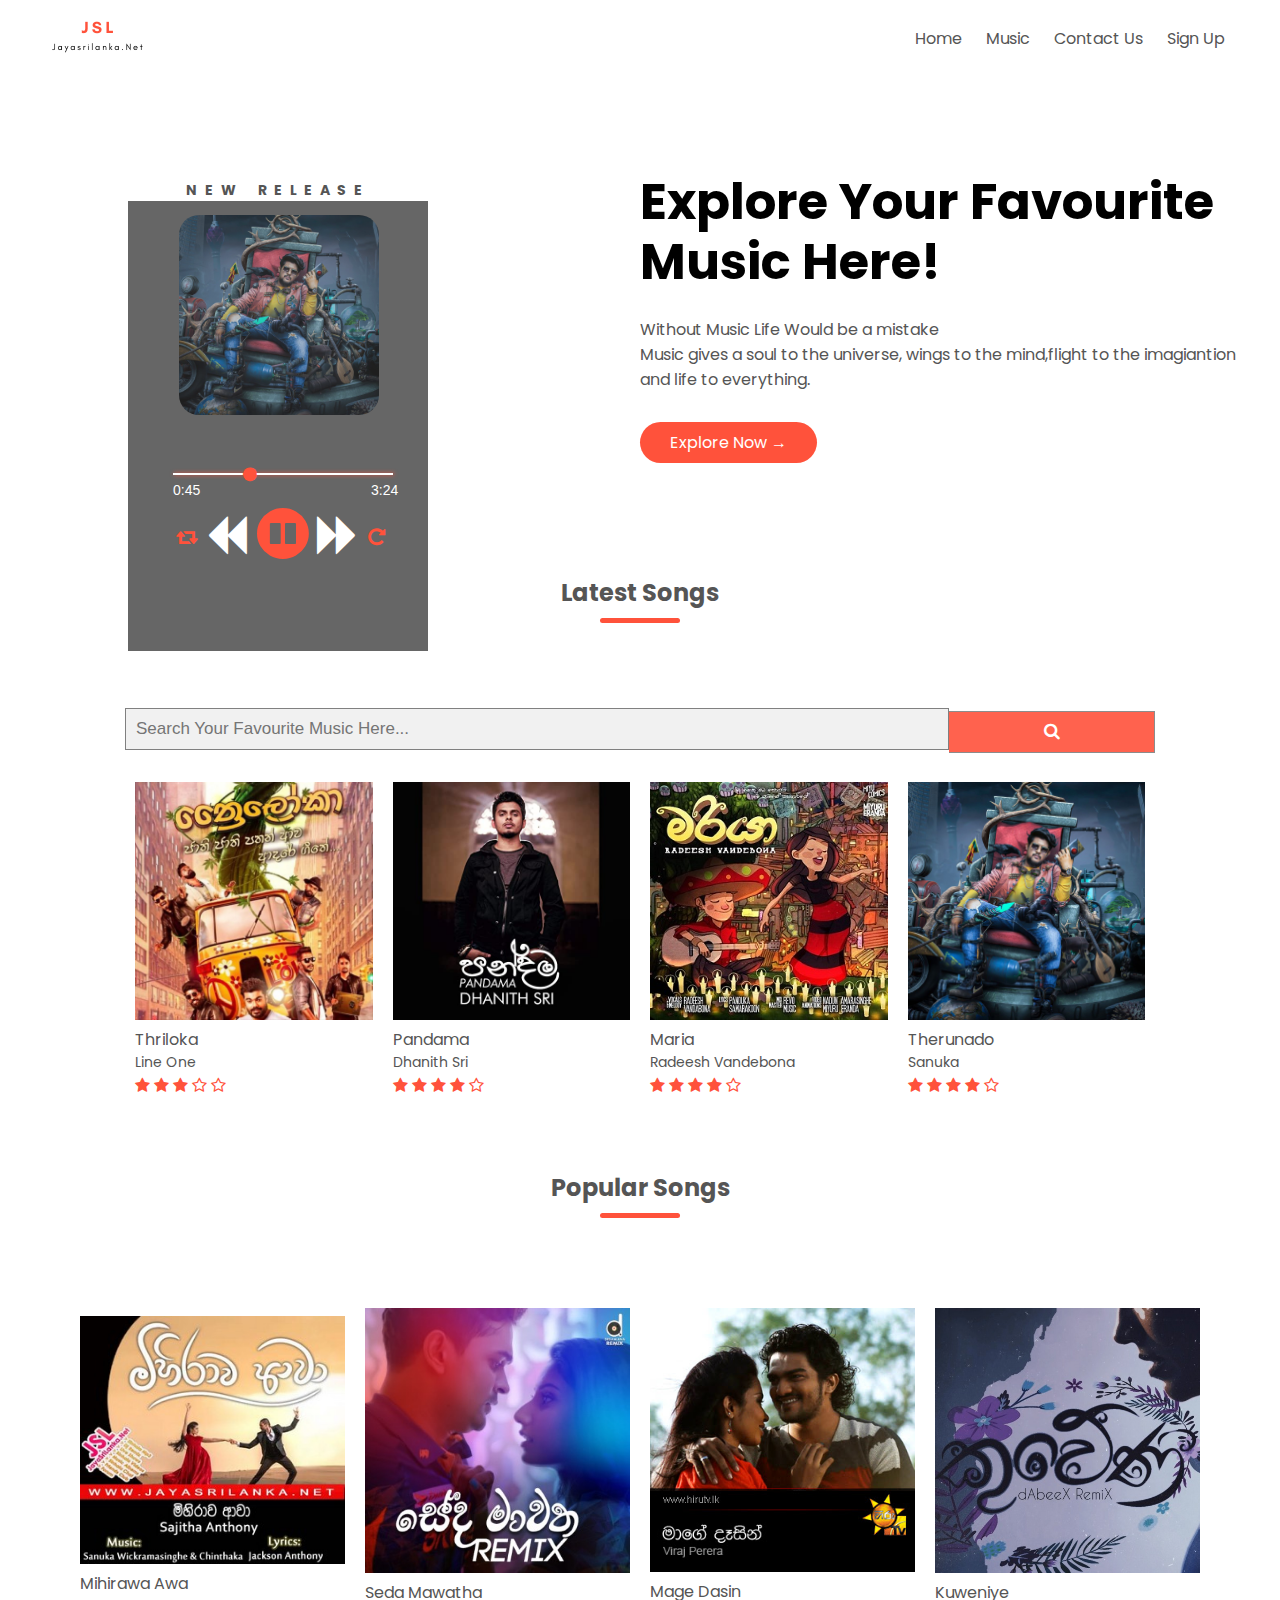
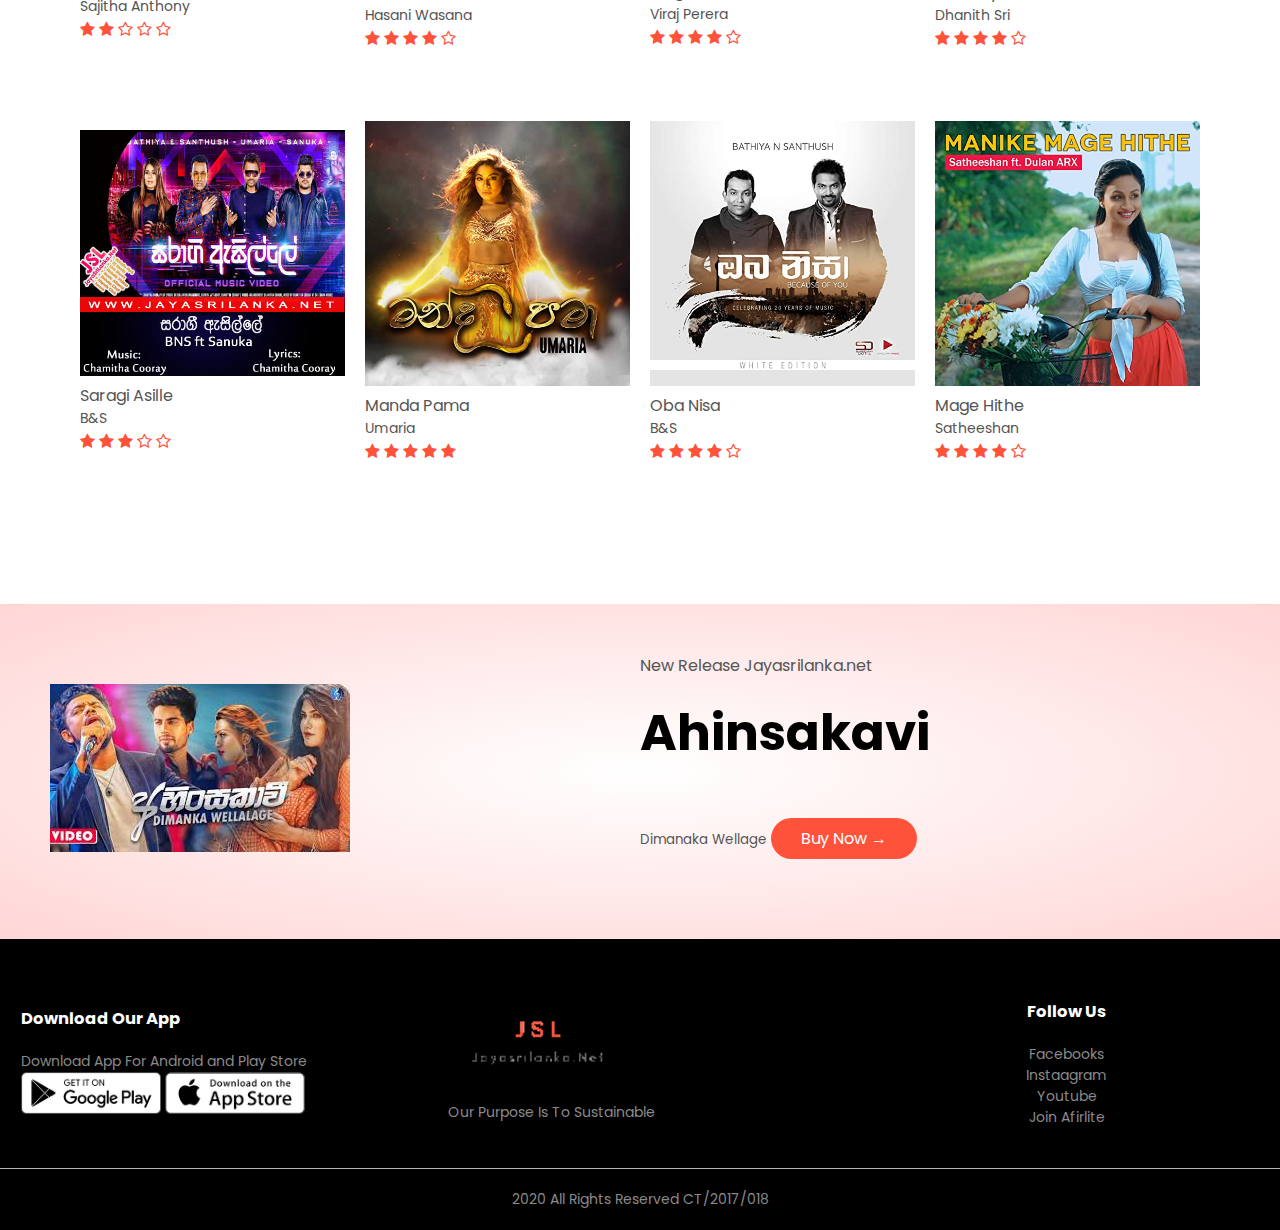
<file: index.html>
<!DOCTYPE html>
<html>
<head>

<link rel="icon" href="images/cover.jpg" type="image/gif" sizes="16x16">
<link rel="stylesheet" href="css/style.css">
<link rel="stylesheet" href="css/search.css">
<link rel="stylesheet" href="css/aluth.css">
<link rel="stylesheet" href="css/signup.css">


<link href="https://fonts.googleapis.com/css2?family=Poppins:wght@300;400;500;600;700&display=swap" rel="stylesheet">

<meata charset="UTF-8">
<link rel="stylesheet" href="https://stackpath.bootstrapcdn.com/font-awesome/4.7.0/css/font-awesome.min.css">
<title>Jaya SriLanka</title></head>

<body>
<div class="header">
<div class="container">
    <div class="navbar">
     <div class="logo">
        <img src="images/JSL.png" width="125px">
     </div>
       <nav>
          <ul id="MenuItems">
             <li><a href="index.html">Home</a></li>
             <li><a href="music.html">Music</a></li>
             <li><a href="contact.html">Contact Us</a></li>
             <li><a onclick="document.getElementById('id01').style.display='block'" style="width:auto;">Sign Up</a></li>
			 
  
           </ul>
		</nav>
		 
		<!--Menu Icon-->
	</div> 
		
	<div class="row">
	    <div class="col-2">
		     <!--MUSIC BAR-->
			 
			<div class="cover">
			  <p class="ps"><b>NEW RELEASE</b></p>
                <div class="subcover">
   
                 </div>
                <div class="coverimage">
                      <img src="images/therunado.jpg" class="s5" width="200 " height="200">
                </div>
                 <div class="text">
                    <!--Sanuka-->
                 </div>
 
                <div class="line">
                      <i class="fa fa-circle" aria-hidden="true"></i>
                </div>
 
                 <div class="number">
                   <h3 class="h3s">0:45</h3>
                   <h4 class="h4s">3:24</h4>
                 </div>
 
                <div class="player">
                   <i class="fa fa-pause-circle" aria-hidden=""true"></i>
                 </div>
                 <div class="forward">
                        <i class="fa fa-forward" aria-hidden="true"></i> 
                  </div>
                 <div class="backward">
                      <i class="fa fa-backward" aria-hidden="true"></i>
                 </div>
                 <div class="retweet">
                      <i class="fa fa-retweet" aria-hidden="true"></i>
                 </div>
                 <div class="repeat">
                     <i class="fa fa-repeat" aria-hidden="true"></i>
                 </div>
            </div>
 <!--MUSIC BAR-->
		    
		</div>
		
		 <!--right Cover-->
		<div class="col-2">
		     
			 <h1> Explore Your Favourite<br> Music Here!</h1>
			 <p> Without Music Life Would be a mistake<br> Music gives a soul to the universe, wings to the mind,flight to the imagiantion and life to everything.</p>
			 <a href="music.html" class="btn">Explore Now &#8594; </a>
		     
		     
		</div>
		 <!--Over right cover-->
	   
	   
	 </div>
    </div>
</div>


 
<!--Latest Songs-->
<div class="categories">

     <div class="small-container">
        <h2 class="title">  Latest Songs</h2>
         <form class="example" action="/action_page.php">
  <input type="text" placeholder="Search Your Favourite Music Here..." name="search">
  <button type="submit"><i class="fa fa-search"></i></button>
</form>
          <div class="row">
             <div class="col-4">
                  <a href="single.html" target="_blank"><img src="images/cat6.jpg"></a>
                  <h4>Thriloka</h4>
				  <p>Line One</p>
                        <div class="rating">
                            <i class="fa fa-star" aria-hidden="true"></i>
                            <i class="fa fa-star" aria-hidden="true"></i>
                             <i class="fa fa-star" aria-hidden="true"></i>
                             <i class="fa fa-star-o" aria-hidden="true"></i>
                             <i class="fa fa-star-o" aria-hidden="true"></i>

                         </div>
            </div>
            <div class="col-4">
                <a href="single.html" target="_blank"><img src="images/cat12.jpg"></a>
                 <h4>Pandama</h4>
				 <p>Dhanith Sri</p>
                  <div class="rating">
                         <i class="fa fa-star" aria-hidden="true"></i>
                         <i class="fa fa-star" aria-hidden="true"></i>
                         <i class="fa fa-star" aria-hidden="true"></i>
                         <i class="fa fa-star" aria-hidden="true"></i>
                          <i class="fa fa-star-o" aria-hidden="true"></i>
                   </div>

 
            </div>
            <div class="col-4">
                <a href="single.html" target="_blank"><img src="images/cat7.jpg"></a>
                 <h4>Maria</h4>
				 <p>Radeesh Vandebona</p>
                 <div class="rating">
                    <i class="fa fa-star" aria-hidden="true"></i>
                    <i class="fa fa-star" aria-hidden="true"></i>
                     <i class="fa fa-star" aria-hidden="true"></i>
                     <i class="fa fa-star" aria-hidden="true"></i>
                      <i class="fa fa-star-o" aria-hidden="true"></i>

                 </div>

 
            </div>
            <div class="col-4">
               <a href="single.html" target="_blank"><img src="images/therunado.jpg"></a>
                <h4>Therunado</h4>
				<p>Sanuka</p>
             <div class="rating">
                 <i class="fa fa-star" aria-hidden="true"></i>
                  <i class="fa fa-star" aria-hidden="true"></i>
                  <i class="fa fa-star" aria-hidden="true"></i>
                  <i class="fa fa-star" aria-hidden="true"></i>
                  <i class="fa fa-star-o" aria-hidden="true"></i>

              </div>

 
            </div>
       </div>
<!!--IF u want to add more paste here col-3 div tag-->

 </div>
 
 
	                  <!!--Popular Songs-->
	 
<h2 class="title">  Popular Songs</h2>
<div class="row">
    <div class="col-4">
         <a href="single.html" target="_blank"><img src="images/cat11.jpg"></a>
          <h4>Mihirawa Awa</h4>
		  <p>Sajitha Anthony</p>
             <div class="rating">
                 <i class="fa fa-star" aria-hidden="true"></i>
                 <i class="fa fa-star" aria-hidden="true"></i>
                  <i class="fa fa-star-o" aria-hidden="true"></i>
                  <i class="fa fa-star-o" aria-hidden="true"></i>
                   <i class="fa fa-star-o" aria-hidden="true"></i>

             </div>

 
    </div>
     <div class="col-4">
          <a href="single.html" target="_blank"><img src="images/cat4.jpg"></a>
          <h4>Seda Mawatha</h4>
		  <p>Hasani Wasana</p>
        <div class="rating">
          <i class="fa fa-star" aria-hidden="true"></i>
           <i class="fa fa-star" aria-hidden="true"></i>
           <i class="fa fa-star" aria-hidden="true"></i>
           <i class="fa fa-star" aria-hidden="true"></i>
            <i class="fa fa-star-o" aria-hidden="true"></i>

        </div>

 
    </div>
    <div class="col-4">
        <a href="single.html" target="_blank"><img src="images/cat1.jpg"></a>
        <h4>Mage Dasin</h4>
		<p>Viraj Perera</p>
        <div class="rating">
            <i class="fa fa-star" aria-hidden="true"></i>
            <i class="fa fa-star" aria-hidden="true"></i>
            <i class="fa fa-star" aria-hidden="true"></i>
            <i class="fa fa-star" aria-hidden="true"></i>
            <i class="fa fa-star-o" aria-hidden="true"></i>

        </div>

 
    </div>
    <div class="col-4">
       <a href="single.html" target="_blank"><img src="images/cat14.jpg"></a>
        <h4>Kuweniye</h4>
		<p>Dhanith Sri</p>
     <div class="rating">
          <i class="fa fa-star" aria-hidden="true"></i>
          <i class="fa fa-star" aria-hidden="true"></i>
           <i class="fa fa-star" aria-hidden="true"></i>
           <i class="fa fa-star" aria-hidden="true"></i>
           <i class="fa fa-star-o" aria-hidden="true"></i>

     </div>

 
     </div>
<!!--IF u want to add more paste here col-3 div tag-->

</div>
 
<div class="row">
    <div class="col-4">
        <a href="single.html" target="_blank"><img src="images/cat8.jpg"></a>
        <h4>Saragi Asille</h4>
		<p>B&S</p>
        <div class="rating">
            <i class="fa fa-star" aria-hidden="true"></i>
            <i class="fa fa-star" aria-hidden="true"></i>
            <i class="fa fa-star" aria-hidden="true"></i>
            <i class="fa fa-star-o" aria-hidden="true"></i>
            <i class="fa fa-star-o" aria-hidden="true"></i>

        </div>

 
    </div>
    <div class="col-4">
        <a href="pages/single.html" target="_blank"><img src="images/cat10.jpg"></a>
        <h4>Manda Pama</h4>
		<p>Umaria</p>
        <div class="rating">
          <i class="fa fa-star" aria-hidden="true"></i>
          <i class="fa fa-star" aria-hidden="true"></i>
            <i class="fa fa-star" aria-hidden="true"></i>
           <i class="fa fa-star" aria-hidden="true"></i>
           <i class="fa fa-star" aria-hidden="true"></i>
 
        </div>

 
     </div>
     <div class="col-4">
         <a href="single.html" target="_blank"><img src="images/cat9.jpg"></a>
          <h4>Oba Nisa</h4>
		  <p>B&S</p>
      <div class="rating">
           <i class="fa fa-star" aria-hidden="true"></i>
              <i class="fa fa-star" aria-hidden="true"></i>
             <i class="fa fa-star" aria-hidden="true"></i>
             <i class="fa fa-star" aria-hidden="true"></i>
              <i class="fa fa-star-o" aria-hidden="true"></i>

       </div>

 
     </div>
     <div class="col-4">
          <a href="single.html" target="_blank"><img src="images/cat5.jpg"></a>
           <h4>Mage Hithe</h4>
		   <p>Satheeshan</p>
     <div class="rating">
          <i class="fa fa-star" aria-hidden="true"></i>
            <i class="fa fa-star" aria-hidden="true"></i>
            <i class="fa fa-star" aria-hidden="true"></i>
            <i class="fa fa-star" aria-hidden="true"></i>
            <i class="fa fa-star-o" aria-hidden="true"></i>

       </div>

 
        </div>
<!!--IF u want to add more paste here col-3 div tag-->

   </div>
   
   
</div>



<!-----OFFER--->
<div class="offer">
   <div class="small-conatainer">
       <div class="row">
          <div class="col-2"><img src="images/cover.jpg" class="offer-img"> </div>
             <div class="col-2"><p> New Release Jayasrilanka.net<h1>Ahinsakavi</h1><small>Dimanaka Wellage  </small><a href="" class="btn"> Buy Now &#8594;</a> </div>
  
         </div>
   </div>
</div>



<!--FOOTER--->
<div class="footer">
    <div class="conatainer">
        <div class="row">
          <div class="footer-col-1">
            <h3>Download Our App</h3>
              <p>Download App For Android and Play Store</p> 
                <div class="app-logo">
                     <img src="images/play-store.png">
                     <img src="images/app-store.png">


                </div>

           </div>
		   
        <div class="footer-col-2">
           <img src="images/jslp.png">
             <p>Our Purpose Is To Sustainable </p> 

         </div>

         <div class="footer-col-3">
    <h3>Follow Us</h3>
     <ul>
       <li>Facebooks</li>
        <li>Instaagram</li>
         <li>Youtube</li>
         <li>Join Afirlite</li>
     </ul>

</div>

        </div>
          <hr>
          <p class="copyright">2020 All Rights Reserved CT/2017/018</p>
    </div>

</div>



<!--Mosal Signup Form00-->
<div id="id01" class="modal">
  <span onclick="document.getElementById('id01').style.display='none'" class="close" title="Close Modal">&times;</span>
  <form class="modal-content" action="/action_page.php">
    <div class="container1">
      <h1>Sign Up</h1>
      <p>Please fill in this form to create an account.</p>
      <hr>
      <label for="email"><b>Email</b></label>
      <input type="text" class="i1" placeholder="Enter Email" name="email" required>

      <label for="psw"><b>Password</b></label>
      <input type="password"class="i1" placeholder="Enter Password" name="psw" required>

      <label for="psw-repeat"><b>Repeat Password</b></label>
      <input type="password" class="i1" placeholder="Repeat Password" name="psw-repeat" required>
      
      <label>
        <input type="checkbox" checked="checked" name="remember" style="margin-bottom:15px"> Remember me
      </label>

      <p>By creating an account you agree to our <a href="#" style="color:dodgerblue">Terms & Privacy</a>.</p>

      <div class="clearfix">
	    <button type="submit" class="signupbtn">Sign Up</button>
        <button type="button" class="b1" style="width:50%" onclick="document.getElementById('id01').style.display='none'" class="cancelbtn">Cancel</button>
        
      </div>
    </div>
  </form>
</div>

<script>
// Get the modal
var modal = document.getElementById('id01');

// When the user clicks anywhere outside of the modal, close it
window.onclick = function(event) {
  if (event.target == modal) {
    modal.style.display = "none";
  }
}
</script>





<!--JS For Toggle Menu-->


</body>
</html>
</file>
<file: css/style.css>
*{
	 margin:0;
	 padding:0;
	 box-sizing:border-box;
 }
 body{
	 font-family: 'Poppins', sans-serif;
 }
	
.navbar{
	display:flex;
	align-items:center;
	padding:10px;
}
nav{
	flex:1;
	text-align:right;
}
nav ul{
	display:inline-block;
	list-style-type:none;
}
nav ul li{
	display:inline-block;
	margin-right:20px;
}
a{
	text-decoration:none;
	color:#555;
	
}
p{
	color:#555;
}
.container{
	max-width:1300px;
	margin:auto;
	padding-left:25px;
	padding-right:25px;
}
.row{
	display:flex;
	align-items:center;
	flex-wrap:wrap;
Justify-content:space-around;}

.col-2{
	flex-basis:50%;
	min-width:300px;

}
img.s1{
	max-width:100%;
	padding:50px 0;
}
h1{
	font-size:50px;
	line-height:60px;
	margin:25px 0;
}
.btn{
	display:inline-block;
	background:#ff523b;
	color:#fff;
	padding:8px 30px;
	margin:30px 0;
	border-radius:30px;
	transition:background 0.5;
	
}
.btn:hover{
	background:#563434;
}
.header{
	
}
.header .row{
	margin-top:70px;
}
.categories{
	margin:70px;
}

.col-3{
	flex-basis:30%;
	 min-width:250px;
	 margin-bottom:30px;
}
.col-3 img{
	width:100%;
}
.small-container{
	max-width:1080px;
	margin:auto;
	padding-left:25px;
	padding-right:25px;
}
.col-4{
	flex-basis:25%;
	padding:10px;
	min-width:200px;
	margin-bottom:50px;
	transition:transform 0.5;
}
.col-4 img{
	width:100%;
}
.title{
	text-align:center;
	margin:0 auto 80px;
	position:relative;
	line-height:60px;
	color:#555;
}

.title:after{
	content:'';
	background:#ff523b;
	width:80px;
	height:5px;
	border-radius:5px;
	position:absolute;
	bottom:0;
	left:50%;
	transform:translateX(-50%);
}
h4{
	color:#555;
	font-weight:normal;
}
.col-4 p{
	font-size:14px;
}
.rating .fa{
	color:#ff523b;
}
.col-4:hover{
	transform:translateY(-5px);
	
}
.offer{
	background:radial-gradient(#fff,#ffd6d6);
	margin-top:80px;
	padding:30px 0;
	 
}
.col-2 .offer-img{
	padding:50px;
}
small{
	color:#555;
}	

/*-------FOOTER------*/

.footer{
	 background:#000;
	 color:#8a8a8a;
	 font-size:14px;
	 padding:60px 0 20px;
	
}
.footer p{
	color:#8a8a8a;
	
}
.footer h3{
	color:#fff;
	margin-bottom:20px;
}
.footer-col-1,.footer-col-2,.footer-col-3,.footer-col-4{
	min-width:30%;
	margin-bottom:20px;
}
.footer-col-1{
	flex-basis:30%;
}
.footer-col-2{
	flex-basis:1
	text-align:center;
}
.footer-col-2 img{
	width:180px;
	margin-bottom:20px;
}
.footer-col-3,.footer-col-4{
	flex-basis:12%;
	text-align:center;
}
ul{
	list-style-type:none;
}
.app-logo img{
	width:140px;
	
}

.footer hr{
	border:none;
	background:#b5b5b5;
	height:1px;
	margin:20px 0;
}

.copyright{
	text-align:center;
}
.menu-icon{
	width:28px;
	margin-left:20px;
	display:hidden;
}
a:hover {
	color:#ff523b;
}
/*---All Product Page---*/
.row-2{
	justify-content:space-between;
	margin:100px auto 50px;
}
select{
	border:1px solid #ff523b;
	padding:5px;
}
select:focus{
	outline:none;
}
.page-btn{
	margin:0 auto 80px;
}
.page-btn span{
	display:inline-block;
	border:1px solid #ff523b;
	margin-left:10px;
	width:40px;
	height:40px;
	line-height:40px;
	text-align:center;
	cursor:pointer;
}
.page-btn span:hover{
	background:#ff523b;
	color:#fff;

}





/*--media--*/

@media only screen and(max-width:800px){
	nav ul{
		position:absolute;
		top:70px;
		left:0;
		background:#333;
		width:100%;
		overflow:hidden;
		transition:max-height 0.5s;
	}
	nav ul li{
		display:block;
		margin-right:50px;
		margin-top:10px;
		margin-bottom:10px;
	}
	nav ul li a{
		color:#fff;
	}
	.menu-icon{
		display:block;
		cursor:pointer;
	}
}
/*--media less than 600--*/
@media only screen and(max-width:600px){
	.row{
		text-align:center;
		
	}
	.col-2,.col-3,.col-4
	flex-basis:100%;
		
	}
	.single-product .row{
		text-align:text-align:left;
	
		
	}
	.single-product .col-2{
		padding:20px 0;
	}
	.single-product h1{
		font-size:26px;
		line-height:26px;
	}
}
</file>
<file: css/search.css>
form.example input[type=text] {
  padding: 10px;
  font-size: 17px;
  border: 1px solid grey;
  float: left;
  width: 80%;
  background: #f1f1f1;
  cursor:text;
}

form.example button {
  float: left;
  width: 20%;
  padding: 10px;
  background: #ff523b;
  color: white;
  font-size: 17px;
  border: 1px solid grey;
  border-left: none;
  cursor: pointer;
}

form.example button:hover {
  background: #0b7dda;
}

form.example::after {
  content: "";
  clear: both;
  display: table;
}
</file>
<file: css/aluth.css>
.cover{
	border:none;
	text-align:center;
	width:300px;
	height:450px;
	position:absolute;
	left:10%;
	top:20%;
	border-radius:8px;
	
	
}
.subcover{
	border-bottom:none;
	background:black;
	width:300px;
	height:450px;
	opacity:0.6;
	border-radius:none;
}
.coverimage{
	 text-align:center;
}
.line{
	border-bottom:2px solid white;
	position:absolute;
	top:65%;
	left:15%;
	width:220px;
	box-shadow:1px 0px 4px;
	color:#ff523b;
}
.fa-circle{
	color:#ff523b;
	position:absolute;
	left:35%;
	margin:-7px;
}
.text{
	position:absolute;
	left:31%;
	top:50%;
	margin:-1px 10px;
}
img.s5{
	border-radius:20px;
	position:absolute;
	left:20%;
	top:10%;
	margin:-10px -9px;
	opacity:0.7;
}
.player{
	border-bottom:1px solid white;
	font-size:60px;
	
}

.fa-pause-circle{
	color:#ff523b;
	position:absolute;
	left:43%;
top:72%;}

.forward{
	font-size:44px;
}

.fa-forward{
	color:white;
	position:absolute;
	left:63%;
	top:74%;
}
.forward:hover{
	font-size:50px;
}
.backward{
	font-size:44px;
}
.fa-backward{
	color:white;
	position:absolute;
	left:26%;
	top:74%;
	
}
.backward:hover{
	font-size:50px;
}
.retweet{
	font-size:20px;
	font-weight:normal;
}
.fa-retweet{
	color:#ff523b;
	position:absolute;
	left:16%;
	top:77%;
}
.repeat{
	font-size:20px;
}
.fa-repeat{
	color:#ff523b;
	position:absolute;
	left:80%;
	top:77%;
}
.context{
	position:absolute;
	left:35%;
	top:20%;
	
}
h3.h3s{
	position:absolute;
	left:15%;
	top:67%;
	font-size:14px;
	color:white;
	font-family:kulim park,sans-serif;
	font-weight:normal;
}
h4.h4s{
	position:absolute;
	left:81%;
	top:67%;
	font-size:14px;
	color:white;
	font-family:kulim park,sans-serif;
	font-weight:normal;
}
h1.h1s{
	color:black;
	font-family:kulim park,sans-serif;
	line-height:7px;
	font-weight:normal;
	opacity:0.3;
	left:0%;
	
	position:absolute;
	top:65%;
}
h2.h2s{
	color:black;
	font-family:kulim park,sans-serif;
	font-weight:normal;
	font-size:14px;
	opacity:0.3;
	margin-top:-6px;
}
	

.number{
	
}
p.ps{
	font-size:14px;
	word-spacing:4px;
	letter-spacing:0.2cm;
}
input[type=text]{
	width: 20%;
  
  
  color: white;
  font-size: 17px;
  border: 1px solid grey;
  border-left: none;
  cursor: pointer;
  
  
  
  
  
  
}
button{
  
  
  
  background:#ff523b;
  color:black;
  font-size:17px;
  border:1px solid #ff523b;
  border-left:none;
  cursor:pointer;
}
</file>
<file: css/signup.css>
/* Full-width input fields */
input[type=text], input[type=password] {
  width: 100%;
  padding: 15px;
  margin: 5px 0 22px 0;
  display: inline-block;
  border: none;
  background: #f1f1f1;
}

/* Add a background color when the inputs get focus */
input.i1[type=text]:focus, input.i1[type=password]:focus {
  background-color: #ddd;
  outline: none;
}

/* Set a style for all buttons */
button{
  background-color: #ff523b;
  color: white;
  padding: 14px 20px;
  margin: 8px 0;
  border: none;
  cursor:pointer;
  width: 100%;
  opacity: 0.9;
}
a{
	cursor:pointer;
}

button:hover {
  opacity:1;
}

/* Extra styles for the cancel button */
.cancelbtn{
  padding: 14px 20px;
  background-color:white
  border:1px solid white;
}

/* Float cancel and signup buttons and add an equal width */
.cancelbtn, .signupbtn {
  float: left;
  width: 50%;
}

/* Add padding to container elements */
.container1 {
  padding: 16px;
}

/* The Modal (background) */
.modal {
  display: none; /* Hidden by default */
  position: fixed; /* Stay in place */
  z-index: 1; /* Sit on top */
  left: 0;
  top: 0;
  width: 100%; /* Full width */
  height: 100%; /* Full height */
  overflow: auto; /* Enable scroll if needed */
  background-color: #474e5d;
  padding-top: 50px;
}

/* Modal Content/Box */
.modal-content {
  background-color: #fefefe;
  margin: 5% auto 15% auto; /* 5% from the top, 15% from the bottom and centered */
  border: 1px solid #888;
  width: 80%; /* Could be more or less, depending on screen size */
}

/* Style the horizontal ruler */
hr {
  border: 1px solid #f1f1f1;
  margin-bottom: 25px;
}
 
/* The Close Button (x) */
.close {
  position: absolute;
  right: 35px;
  top: 15px;
  font-size: 40px;
  font-weight: bold;
  color: #f1f1f1;
}

.close:hover,
.close:focus {
  color: #f44336;
  cursor: pointer;
}

/* Clear floats */
.clearfix::after {
  content: "";
  clear: both;
  display: table;
}

/* Change styles for cancel button and signup button on extra small screens */
@media screen and (max-width: 300px) {
  .cancelbtn, .signupbtn {
     width: 100%;
  }
}
</file>
